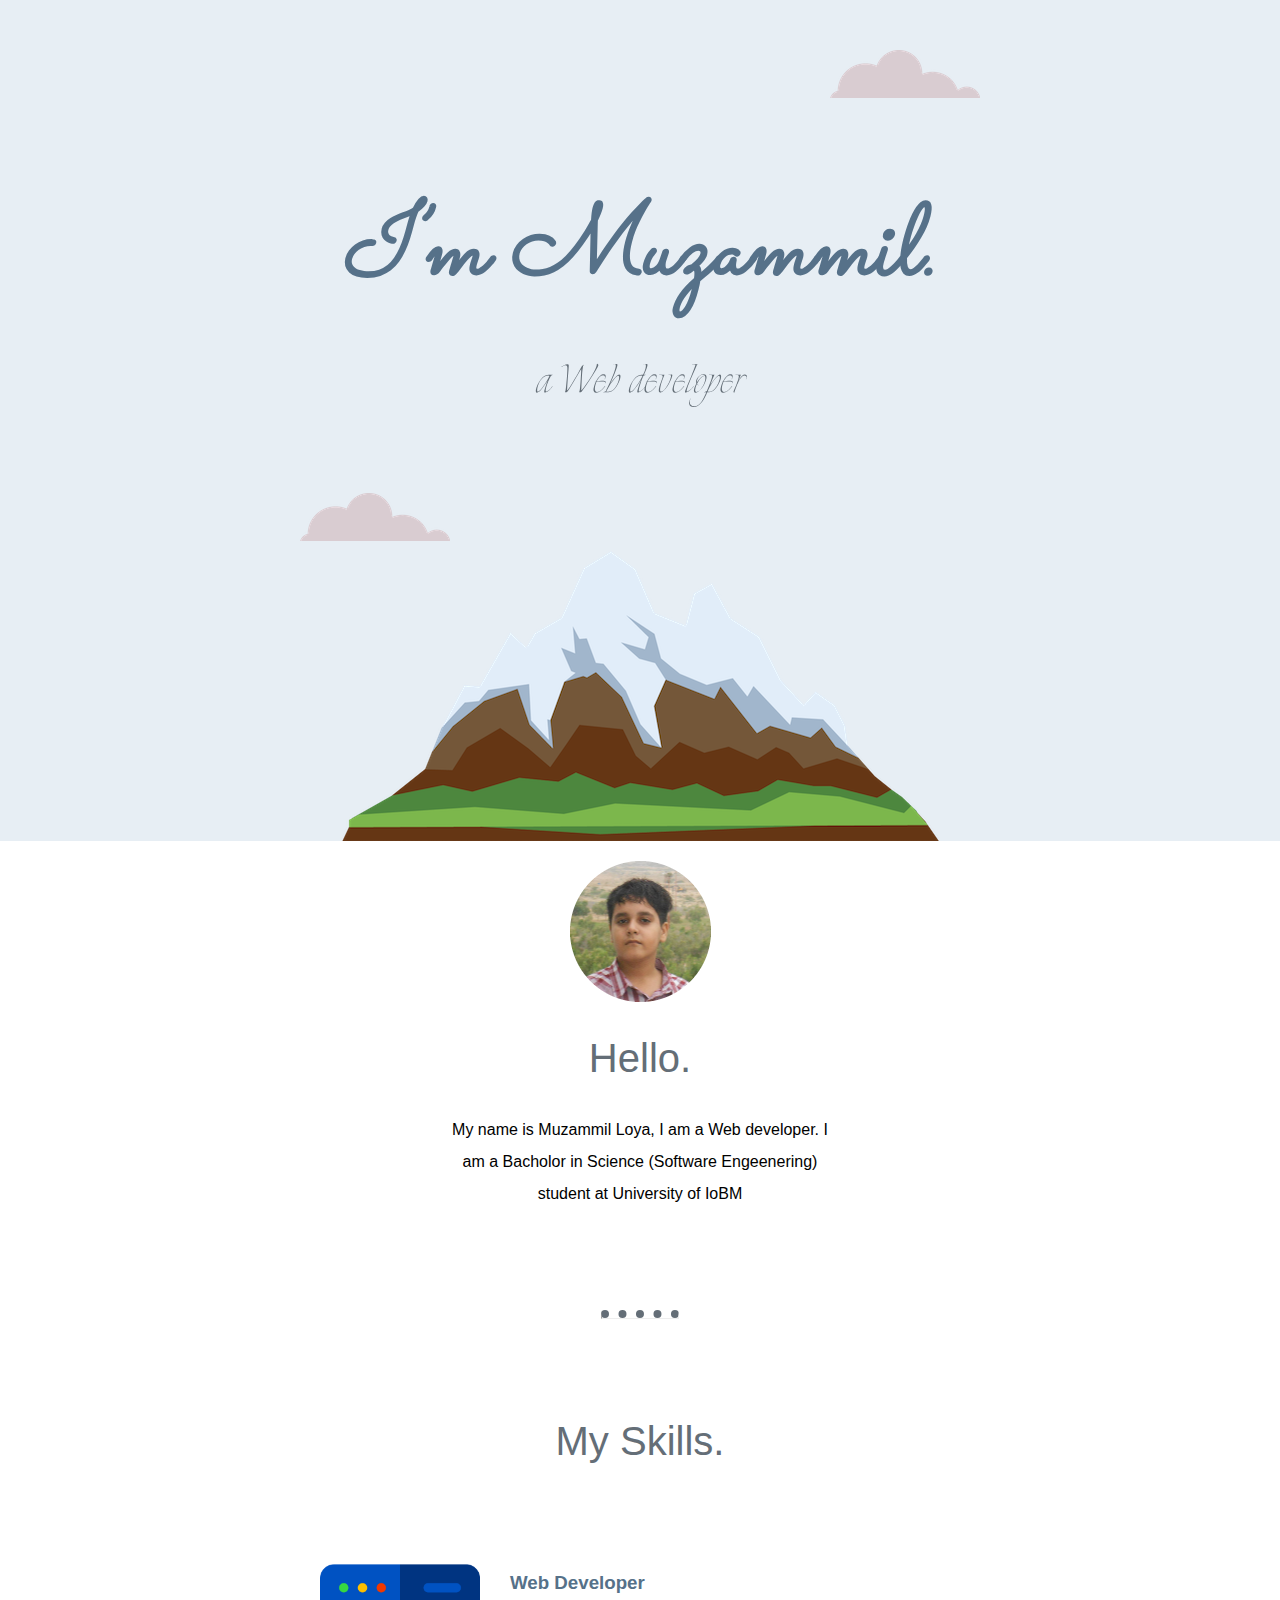
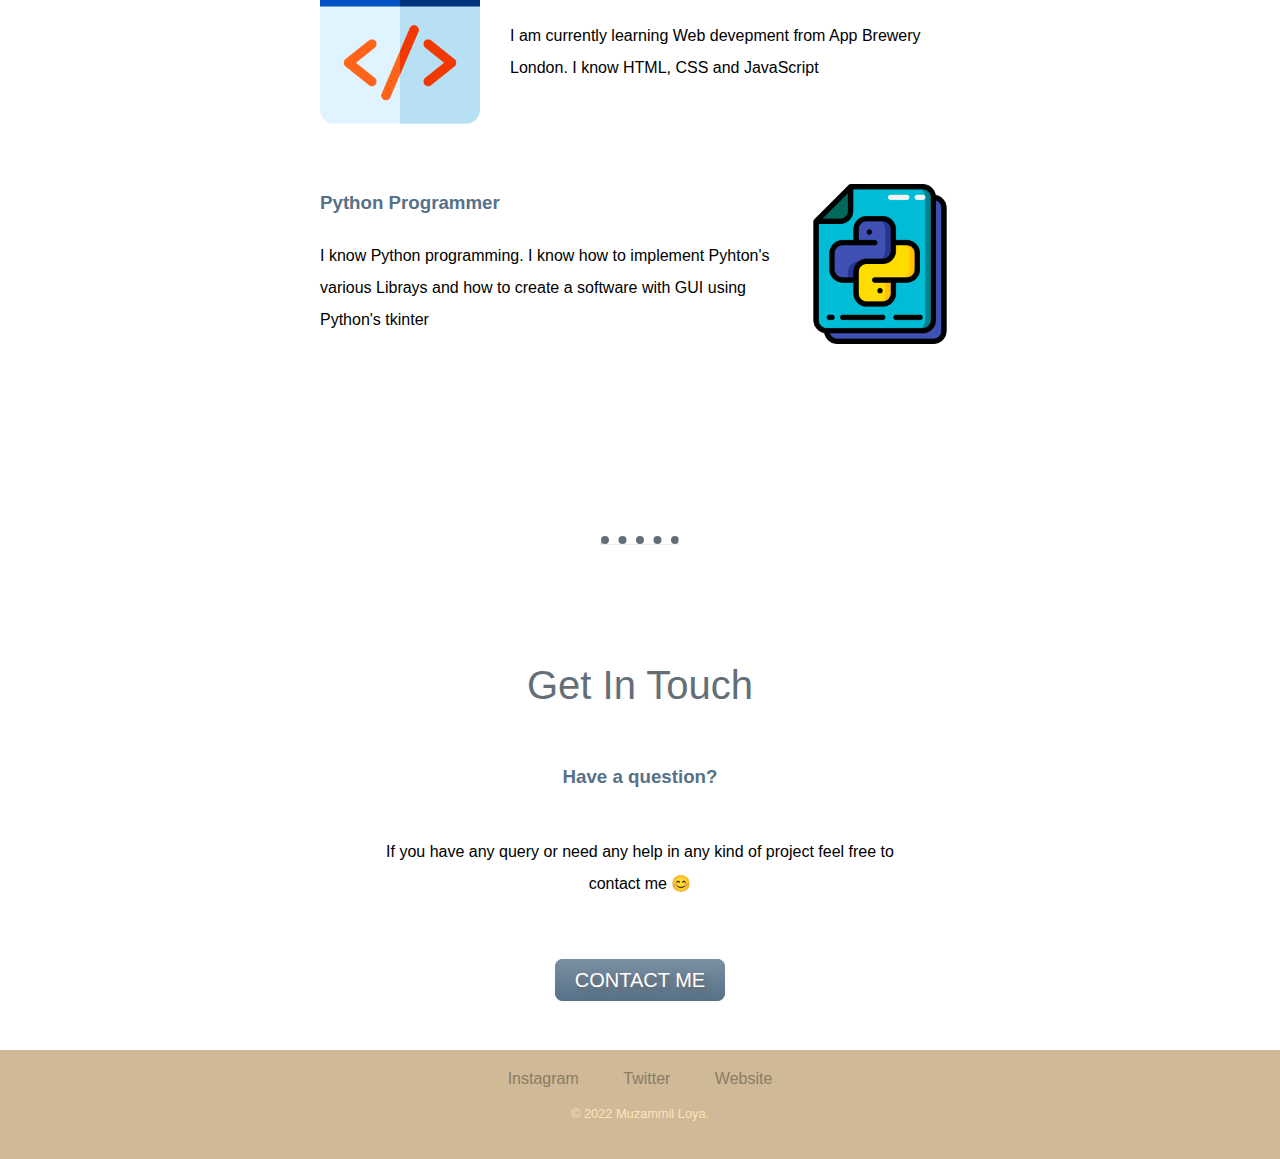
<file: CSS - My Site/index.html>
<!DOCTYPE html>
<html lang="en">
<head>
    <meta charset="UTF-8">
    <title>Muzammil Loya</title>
    <link rel="stylesheet" href="css/styles.css">
    <link rel="shortcut icon" href="images/favicon.ico" type="image/x-icon">
    <link rel="preconnect" href="https://fonts.googleapis.com">
    <link rel="preconnect" href="https://fonts.gstatic.com" crossorigin>
    <link href="https://fonts.googleapis.com/css2?family=Explora&family=Roboto+Slab&family=Sacramento&display=swap" rel="stylesheet">
</head>
<body>
    <div id="top-container">
        <img class="top-cloud" src="images/cloud.png" alt="cloud-img">
        <h1>I’m Muzammil.</h1>
        <p class="sub-title">a Web developer</p>
        <img class="bottom-cloud" src="images/cloud.png" alt="cloud-img">
        <img class="mountain" src="images/mountain.png" alt="mountain-img">
    </div>
    <div class="middle-container">
        <div class="profile">
          <img src="images/Muzammil-modified.png" alt="Muzammil's profile-pic">
          <h2>Hello.</h2>
          <p class="intro">My name is Muzammil Loya, I am a Web developer. I am a Bacholor in Science (Software Engeenering) student at University of IoBM</p>
        </div>
        <hr>
        <div class="skills">
          <h2>My Skills.</h2>
          <div class="skill-row">
            <img class="web-development-icon" src="images/web-development.png" alt="WebDevelopment-pic">
            <h3>Web Developer</h3>
            <p>I am currently learning Web devepment from App Brewery London. I know HTML, CSS and JavaScript</p>
          </div>
          <div class="skill-row">
            <img class="python-icon" src="images/file.png" alt="python-logo">
            <h3>Python Programmer</h3>
            <p>I know Python programming. I know how to implement Pyhton's various Librays and how to create a software with GUI using Python's tkinter</p>
          </div>
        </div>
        <hr style="margin-top: 200px;">
        <div class="contact-me">
          <h2>Get In Touch</h2>
          <h3>Have a question?</h3>
          <p class="contact-message">If you have any query or need any help in any kind of project feel free to contact me 😊</p>
          <a class="btn" href="mailto:muzammilloya0@gmail.com">CONTACT ME</a>
        </div>
    </div>
      
      
    <div class="bottom-container">
        <a class="footer-link" href="https://www.instagram.com/_muzammil_04/">Instagram</a>
        <a class="footer-link" href="https://twitter.com/MuzammilLoya">Twitter</a>
        <a class="footer-link" href="https://www.appbrewery.co/">Website</a>
        <p class="copyright">© 2022 Muzammil Loya.</p>
    </div>
      
</body>
</html>
</file>
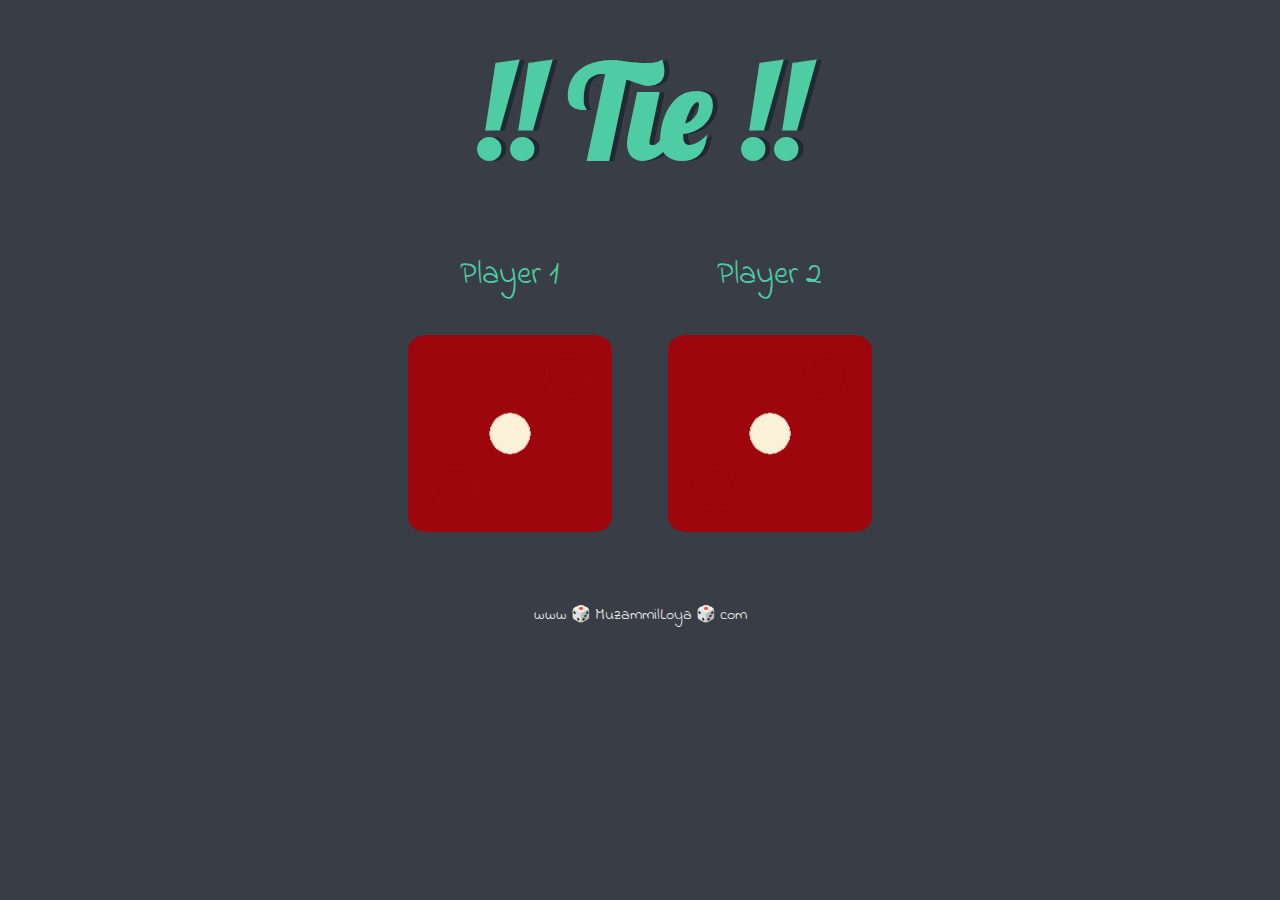
<file: Dice Challenge/index.html>
<!DOCTYPE html>
<html lang="en" dir="ltr">

<head>
  <meta charset="utf-8">
  <title>Dicee</title>
  <link rel="stylesheet" href="styles.css">
  <link href="https://fonts.googleapis.com/css?family=Indie+Flower|Lobster" rel="stylesheet">

</head>

<body>

  <div class="container">
    <h1>Refresh Me</h1>

    <div class="dice">
      <p>Player 1</p>
      <img class="img1" src="images/dice6.png">
    </div>

    <div class="dice">
      <p>Player 2</p>
      <img class="img2" src="images/dice6.png">
    </div>

  </div>

  <script src="index.js"></script>

</body>

<footer>
  www 🎲 MuzammilLoya 🎲 com
</footer>

</html>
</file>
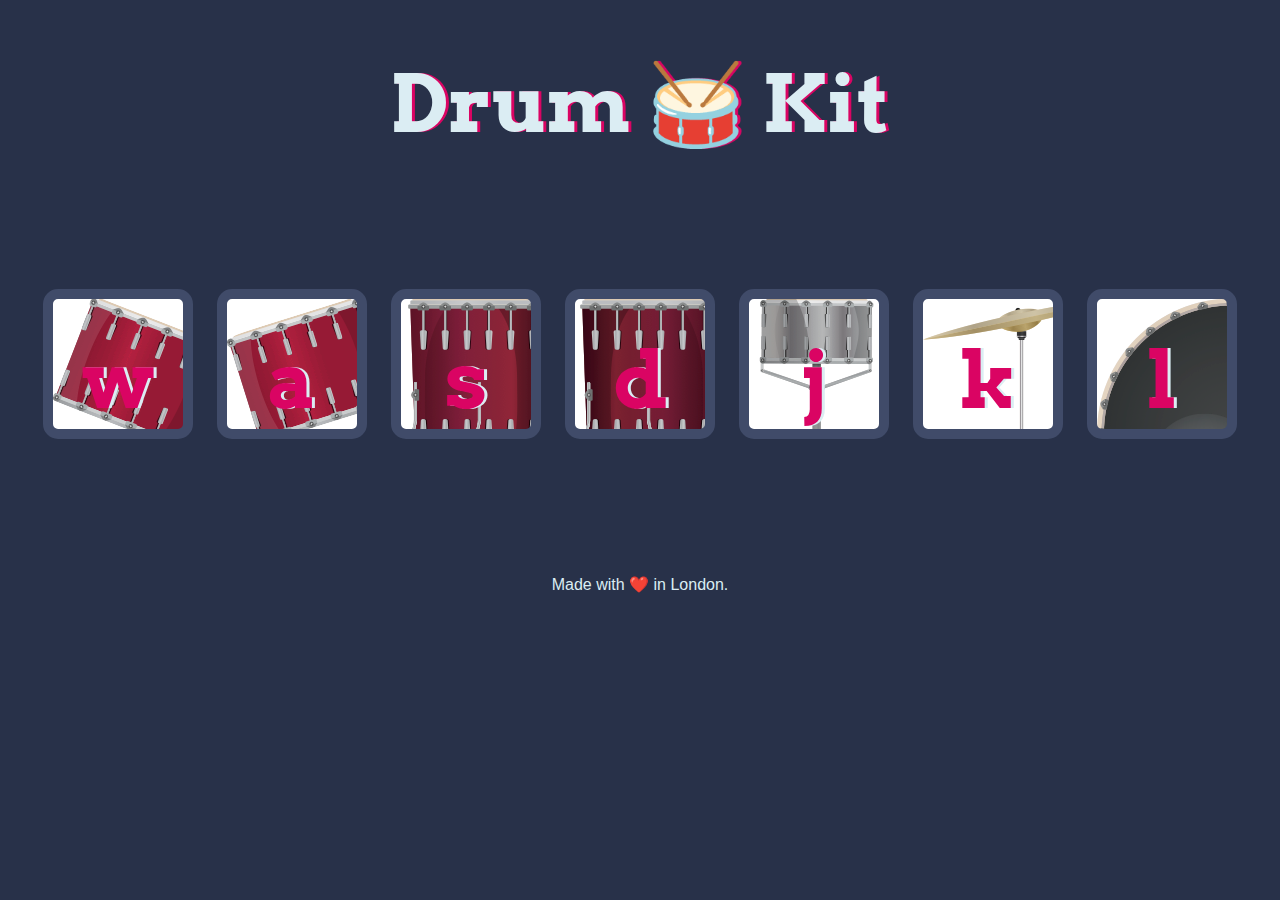
<file: Drum Kit /index.html>
<!DOCTYPE html>
<html lang="en" dir="ltr">

<head>
  <meta charset="utf-8">
  <title>Drum Kit</title>
  <link rel="stylesheet" href="styles.css">
  <link href="https://fonts.googleapis.com/css?family=Arvo" rel="stylesheet">
</head>

<body>

  <h1 id="title">Drum 🥁 Kit</h1>
  <div class="set">
    <button class="w drum">w</button>
    <button class="a drum">a</button>
    <button class="s drum">s</button>
    <button class="d drum">d</button>
    <button class="j drum">j</button>
    <button class="k drum">k</button>
    <button class="l drum">l</button>
  </div>




  <script src="index.js" charset="utf-8"></script>
</body>
<footer>
  Made with ❤️ in London.
</footer>

</html>
</file>
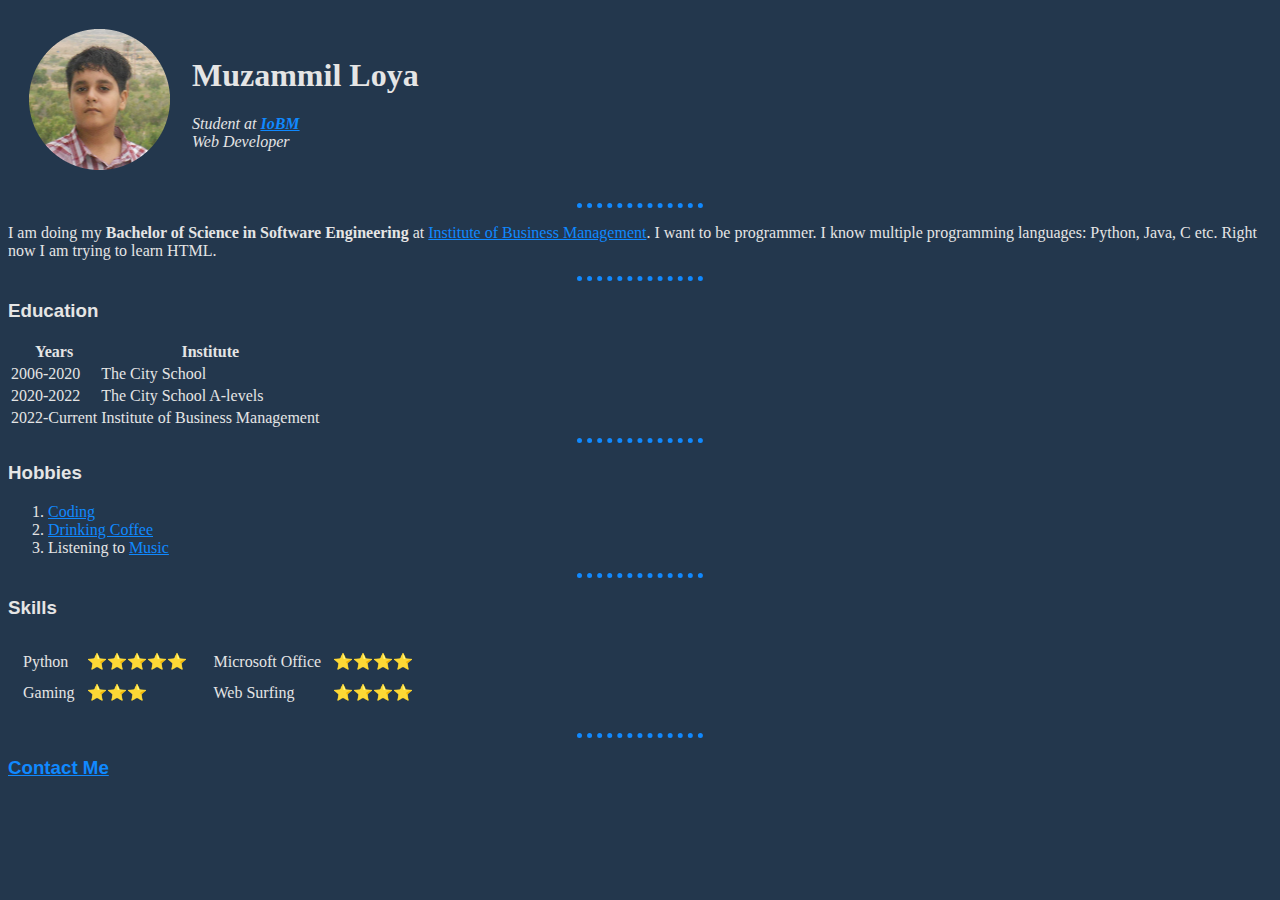
<file: HTML-Personal SIte/index.html>
<!DOCTYPE html>
<html lang="en">
<head>
    <meta charset="UTF-8">
    <title>Muzammil's Website 🙃</title>
    <link rel="stylesheet" href="css/style.css">
</head>
<body >
    <table cellspacing=20>
        <tr>
            <td><img src="Muzammil-modified.png" alt="Muzammil Loya's Profile Picture"></td>
            <td>
                <h1>Muzammil Loya</h1>
                <p>
                    <em>Student at <strong><a href="https://www.iobm.edu.pk/">IoBM</a></strong></em>
                    <br>
                    <em>Web Developer</em>
                 </p>
            </td>
        </tr>
    </table>
    <hr>
    <p>I am doing my <strong>Bachelor of Science in Software Engineering</strong> at <a href="https://www.iobm.edu.pk/">Institute of Business Management</a>. I want to be programmer. I know multiple programming languages: Python, Java, C etc. Right now I am trying to learn HTML.</p>
    <hr>
    <h3>Education</h3>
    <table>
        <thead>
            <tr>
            <th>Years</th>
            <th>Institute</th>
        </tr> 
        </thead>
        <tbody>
            <tr>
                <td>2006-2020</td>
                <td>The City School</td>
            </tr>
            <tr>
                <td>2020-2022</td>
                <td>The City School A-levels</td>
            </tr>
            <tr>
                <td>2022-Current</td>
                <td>Institute of Business Management</td>
            </tr>
        </tbody>
        <tfoot>
            <!--Table Footer if any-->
        </tfoot>
    </table>
    <hr>
    <h3>Hobbies</h3>
    <ol>
        <li><a href="https://www.google.com/search?rlz=1C5CHFA_enPK754PK754&sxsrf=AJOqlzUL9_lXuPx_2DxJUcAjaDRIwRcQZQ:1673701204015&q=coding&tbm=isch&sa=X&ved=2ahUKEwilvObtjsf8AhWY7rsIHVmBA9sQ0pQJegQIDhAB&biw=1920&bih=912">Coding</a></li>
        <li><a href="https://www.google.com/imgres?imgurl=https%3A%2F%2Fwww.tastingtable.com%2Fimg%2Fgallery%2Fwhat-happens-to-your-body-when-you-drink-coffee-before-eating%2Fl-intro-1651645259.jpg&imgrefurl=https%3A%2F%2Fwww.tastingtable.com%2F853522%2Fwhat-happens-to-your-body-when-you-drink-coffee-before-eating%2F&tbnid=yjcGKcxVz47OxM&vet=12ahUKEwiUrI2Pj8f8AhUTrycCHWrZA_8QMygSegUIARCGAg..i&docid=GHYADS8fM3gFHM&w=1600&h=901&q=drinking%20coffee&ved=2ahUKEwiUrI2Pj8f8AhUTrycCHWrZA_8QMygSegUIARCGAg">Drinking Coffee</a></li>
        <li>Listening to <a href="https://www.google.com/search?rlz=1C5CHFA_enPK754PK754&hl=en&sxsrf=AJOqlzWaax2TewndryVpwuYS5hb97hHZ7Q:1673701346057&q=Music+songs&uds=iw2AW3sibCI6InNvbmdzIiwicHEiOiJtdXNpYyJ9XQM&sa=X&ved=2ahUKEwjggMSxj8f8AhWdgv0HHVtrAhMQxKsJegQIVBAB&ictx=0&biw=1920&bih=912&dpr=1">Music</a></li>
    </ol>
    <hr>
    <h3>Skills</h3>
    <p>
        <table cellspacing=3>
            <tr>
                <td><table cellspacing=10>
                    <tr>
                        <td>Python</td>
                        <td>⭐️⭐️⭐️⭐️⭐️</td>
                    </tr>
                    <tr>
                        <td>Gaming</td>
                        <td>⭐️⭐️⭐️</td>
                    </tr>
                </table></td>
                <td><table cellspacing=10>
                    <tr>
                        <td>Microsoft Office</td>
                        <td>⭐️⭐️⭐️⭐️</td>
                    </tr>
                    <tr>
                        <td>Web Surfing</td>
                        <td>⭐️⭐️⭐️⭐️</td>
                    </tr>
                </table></td>
            </tr>
        </table>
    </p>
    <hr>
    <h3><a href="ContactMe.html">Contact Me</a></h3>
</body>
</html>
</file>
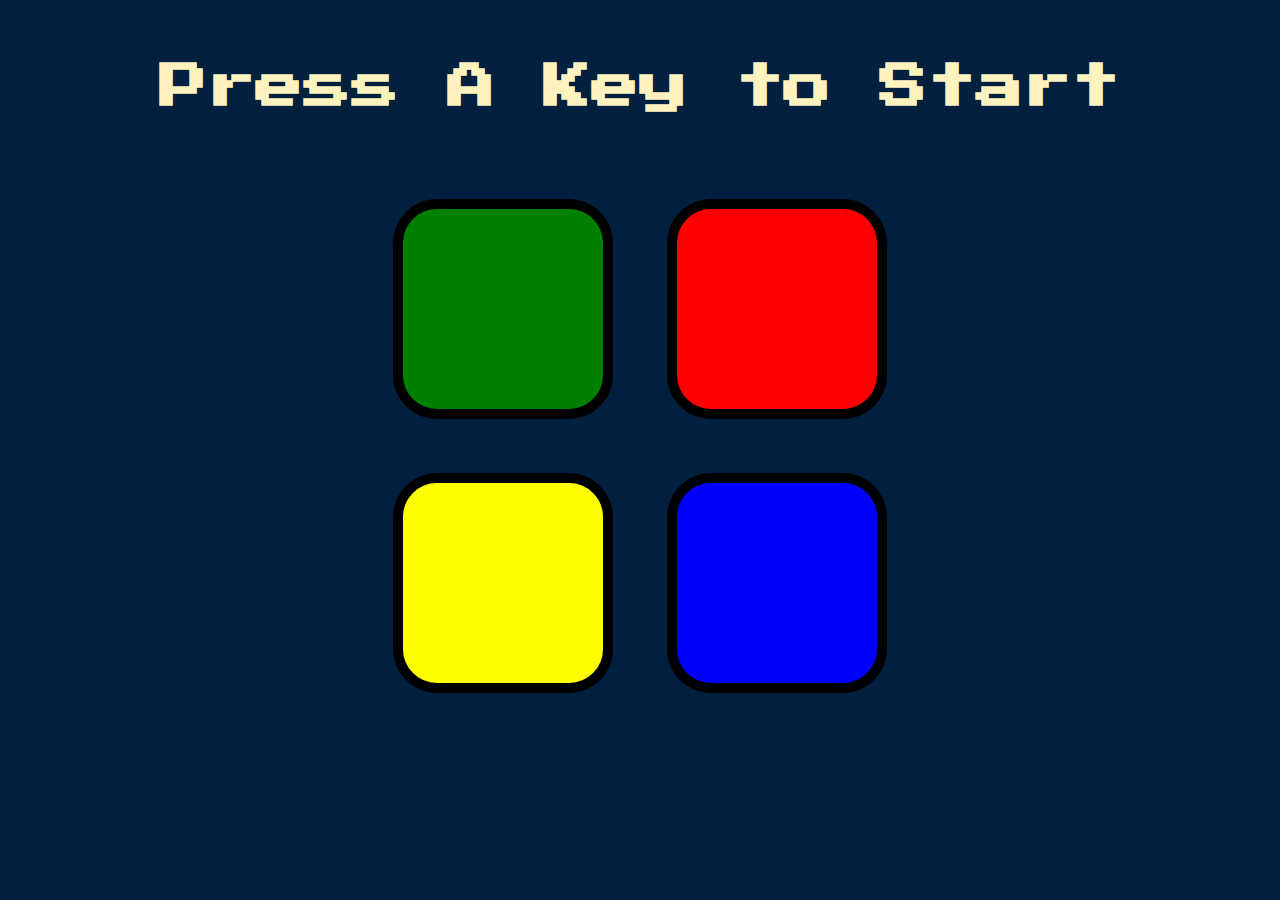
<file: Simon Game Challenge /index.html>
<!DOCTYPE html>
<html lang="en" dir="ltr">

<head>
	<meta charset="utf-8">
	<title>Simon</title>
	<link rel="stylesheet" href="styles.css">
	<link href="https://fonts.googleapis.com/css?family=Press+Start+2P" rel="stylesheet">
</head>

<body>
	<h1 id="level-title">Press A Key to Start</h1>
	<div class="container">
		<div lass="row">

			<div type="button" id="green" class="btn green">

			</div>

			<div type="button" id="red" class="btn red">

			</div>
		</div>

		<div class="row">

			<div type="button" id="yellow" class="btn yellow">

			</div>
			<div type="button" id="blue" class="btn blue">

			</div>

		</div>

	</div>

	<script src="https://ajax.googleapis.com/ajax/libs/jquery/3.6.3/jquery.min.js"></script>
	<script src="index.js"></script>

</body>

</html>
</file>
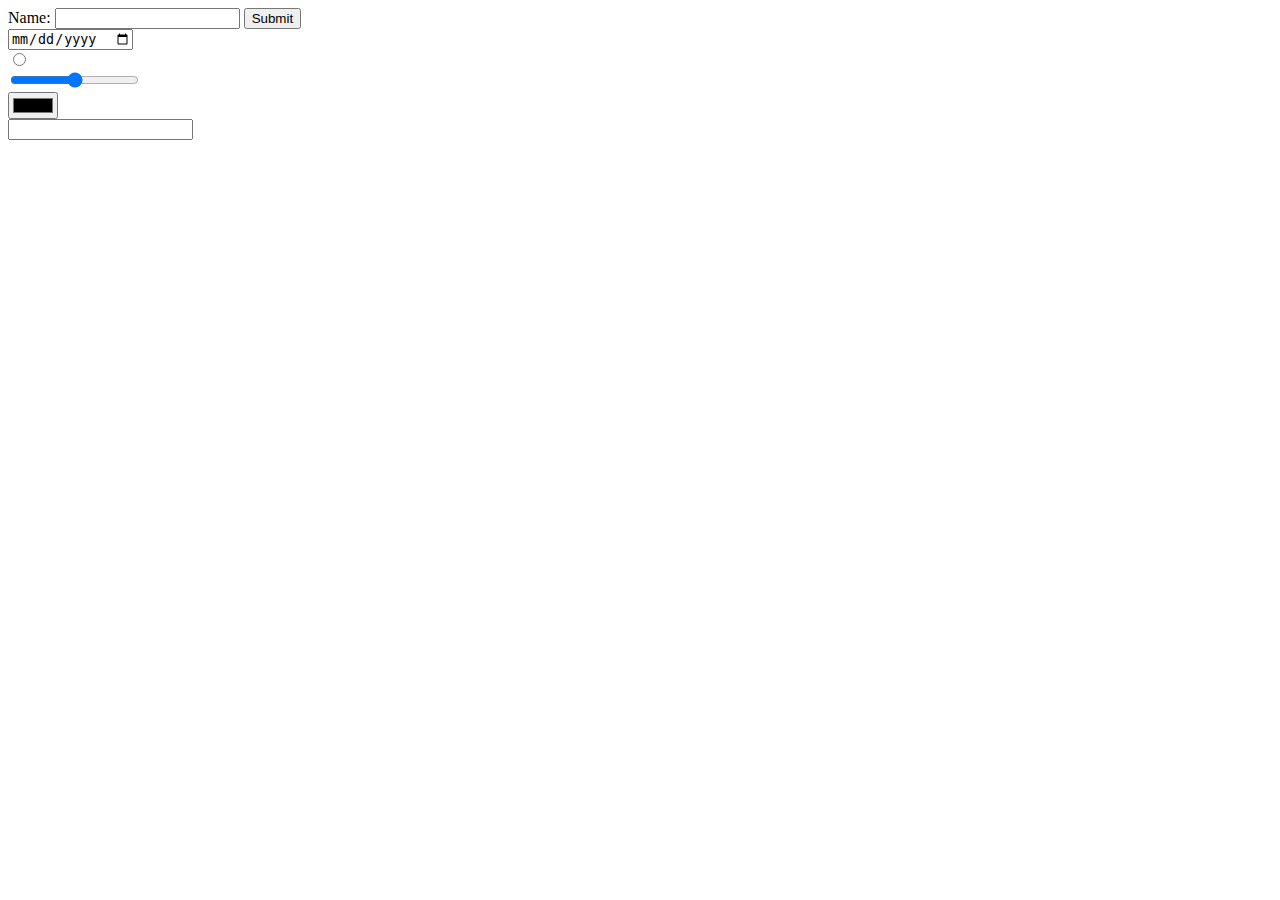
<file: input.html>
<!DOCTYPE html>
<html lang="en">
<head>
    <meta charset="UTF-8">
    <meta http-equiv="X-UA-Compatible" content="IE=edge">
    <meta name="viewport" content="width=device-width, initial-scale=1.0">
    <title>Input Method</title>
</head>
<body>
    <form action="">
        <label>Name:</label>
        <input type="text">
        <input type="submit"><br>
        <input type="date"><br>
        <input type="radio"><br>
        <input type="range"><br>
        <input type="color"><br>
        <input type="email" required>
    </form>
</body>
</html>
</file>
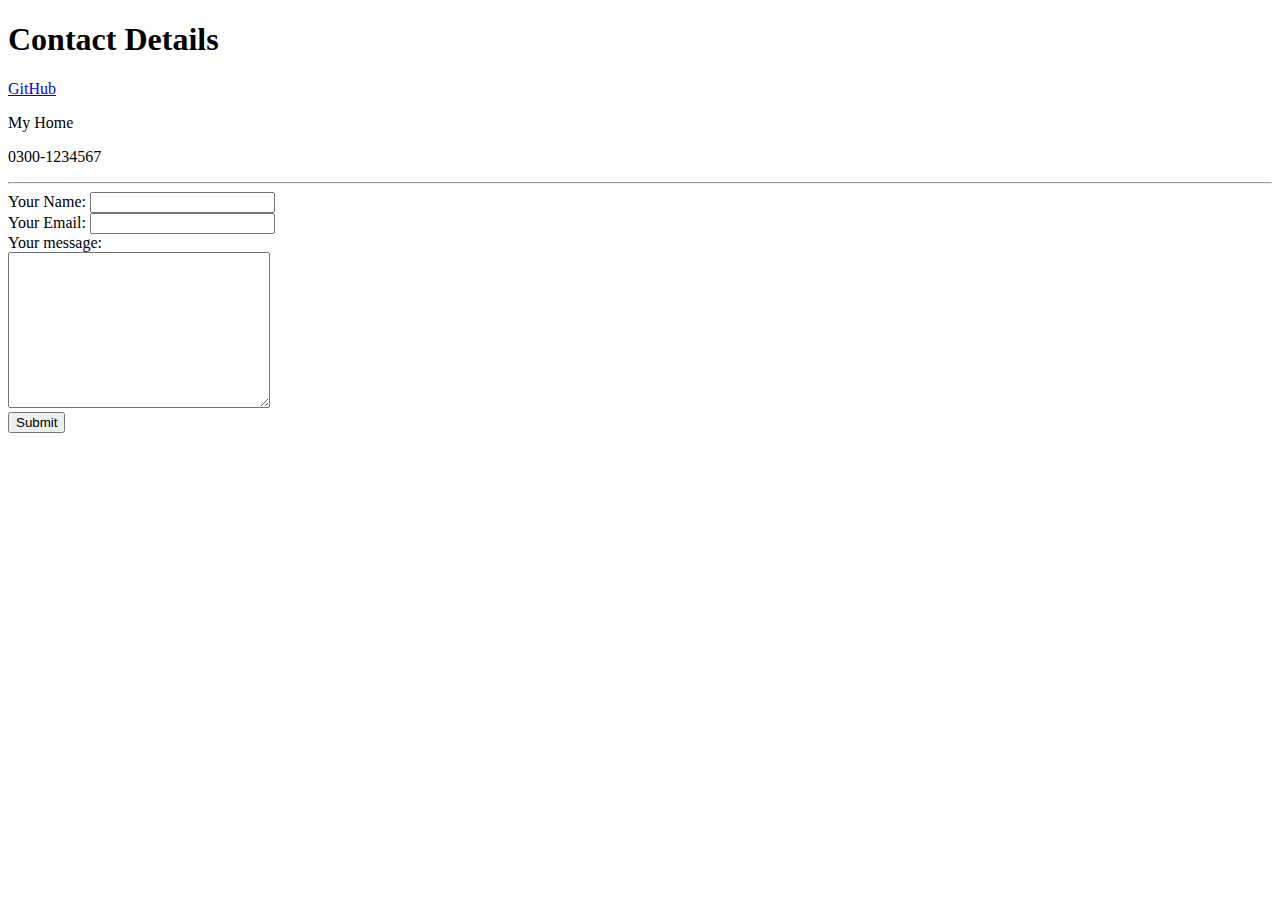
<file: HTML-Personal SIte/ContactMe.html>
<!DOCTYPE html>
<html lang="en">
<head>
    <meta charset="UTF-8">
    <title>Contact</title>
</head>
<body>
    <h1>Contact Details</h1>
    <p><a href="https://github.com/Muzammil-cyber">GitHub</a></p>
    <p>My Home</p>
    <p>0300-1234567</p>
    <hr>
    <form action="mailto:dummy@gamil.com" method="post" enctype="text/plain">
        <label>Your Name:</label>
        <input type="text" name="yourName"><br>
        <label>Your Email:</label>
        <input type="email" name="yourEmail"><br>
        <label>Your message:</label><br>
        <textarea name="yourMessage" cols="30" rows="10"></textarea><br>
        <input type="submit">
    </form>
</body>
</html>
</file>
<file: CSS - My Site/css/styles.css>
body {
    margin: 0px;
    text-align: center;
    font-family: adobe-garamond-pro,HelveticaNeue-Light,"Helvetica Neue Light","Helvetica Neue",Helvetica,Arial,"Lucida Grande",sans-serif;
}
a {
    color: #8b7c65;
    margin: 10px 20px;
    text-decoration: none;
    font-family: adobe-garamond-pro,HelveticaNeue-Light,"Helvetica Neue Light","Helvetica Neue",Helvetica,Arial,"Lucida Grande",sans-serif;
}
a:hover {
    color: #ffe2b7;
}
h1 {   
    margin-top: 80px;
    font-family: 'Sacramento', cursive;
    margin-bottom: 0px;
    /*color: #e7eef4;*/
    color: #567189;
    font-size: 6.25rem; /*16px = 100% = 1em*/
    font-style: italic;
    
}
img{
    vertical-align: middle;
}
.sub-title {
    font-family: 'Explora', cursive;
    font-size: 3.3rem;
    margin-top: 0px;
    color: #646e77;
    font-weight: normal;
}
h2 {
    color: #646e77;
    font-size: 2.5rem;
    font-weight: normal;
}
h3{
    color: #567189;
}
hr {
    width: 6%;
    
    border-top: #646e77 dotted 8px;
    margin: 100px auto;
}
p {
    line-height: 2;
}
#top-container{
    background-color: #e7eef4;
    padding-top: 100px;
    position: relative;
    
}
.middle-container{
    background-color: white;
    padding-top: 20px;
    padding-bottom: 10px;
}
.intro{
    width: 30%;
    margin: auto;
}
.web-development-icon {
    width: 25%;
    height: auto;
    float: left;
    margin-right: 30px;

}
.python-icon {
    width: 25%;
    height: auto;
    float: right;
    margin-left: 10px;
}

.skill-row {
    width: 50%;
    margin: 100px auto;
    text-align: left;
    line-height: 2;
}
.contact-me {
    line-height: 2;
    margin: 40px auto;
}

.bottom-container{
    background-color: #CFB997;
    padding: 20px;

}

.top-cloud{
    position:absolute;
    right: 300px;
    top: 50px;
}
.bottom-cloud {
    position: absolute;
    left: 300px;
    bottom: 300px;
}
.btn {
    background: #7B8FA1;
    background-image: -webkit-linear-gradient(top, #7B8FA1, #567189);
    background-image: -moz-linear-gradient(top, #7B8FA1, #567189);
    background-image: -ms-linear-gradient(top, #7B8FA1, #567189);
    background-image: -o-linear-gradient(top, #7B8FA1, #567189);
    background-image: linear-gradient(to bottom, #7B8FA1, #567189);
    -webkit-border-radius: 8;
    -moz-border-radius: 8;
    border-radius: 8px;
    text-shadow: 4px 4px 4px #666666;
    font-family: adobe-garamond-pro,HelveticaNeue-Light,"Helvetica Neue Light","Helvetica Neue",Helvetica,Arial,"Lucida Grande",sans-serif;
    color: #ffffff;
    font-size: 20px;
    padding: 10px 20px 10px 20px;
    text-decoration: none;
  }
  
  .btn:hover {
    background: #6b97bd;
    background-image: -webkit-linear-gradient(top, #6b97bd, #84aec9);
    background-image: -moz-linear-gradient(top, #6b97bd, #84aec9);
    background-image: -ms-linear-gradient(top, #6b97bd, #84aec9);
    background-image: -o-linear-gradient(top, #6b97bd, #84aec9);
    background-image: linear-gradient(to bottom, #6b97bd, #84aec9);
    text-decoration: none;
  }
.contact-message {
    width: 40%;
    margin: 40px auto 60px;
}
.copyright {
    color: #ffe2b7;
    font-size: 0.80em;
}
</file>
<file: Dice Challenge/styles.css>
.container {
  width: 70%;
  margin: auto;
  text-align: center;
}

.dice {
  text-align: center;
  display: inline-block;

}

body {
  background-color: #393E46;
}

h1 {
  margin: 30px;
  font-family: 'Lobster', cursive;
  text-shadow: 5px 0 #232931;
  font-size: 8rem;
  color: #4ECCA3;
}

p {
  font-size: 2rem;
  color: #4ECCA3;
  font-family: 'Indie Flower', cursive;
}

img {
  width: 80%;
}

footer {
  margin-top: 5%;
  color: #EEEEEE;
  text-align: center;
  font-family: 'Indie Flower', cursive;

}
</file>
<file: Drum Kit /styles.css>
body {
  text-align: center;
  background-color: #283149;
}

h1 {
  font-size: 5rem;
  color: #DBEDF3;
  font-family: "Arvo", cursive;
  text-shadow: 3px 0 #DA0463;

}

footer {
  color: #DBEDF3;
  font-family: sans-serif;
}

.w {
  background-image: url("images/tom1.png");
}

.a {
  background-image: url("images/tom2.png");
}

.s {
  background-image: url("images/tom3.png");
}

.d {
  background-image: url("images/tom4.png");
}

.j {
  background-image: url("images/snare.png");
}

.k {
  background-image: url("images/crash.png");
}

.l {
  background-image: url("images/kick.png");
}

.set {
  margin: 10% auto;
}

.game-over {
  background-color: red;
  opacity: 0.8;
}

.pressed {
  box-shadow: 0 3px 4px 0 #DBEDF3;
  opacity: 0.5;
}

.red {
  color: red;
}

.drum {
  outline: none;
  border: 10px solid #404B69;
  font-size: 5rem;
  font-family: 'Arvo', cursive;
  line-height: 2;
  font-weight: 900;
  color: #DA0463;
  text-shadow: 3px 0 #DBEDF3;
  border-radius: 15px;
  display: inline-block;
  width: 150px;
  height: 150px;
  text-align: center;
  margin: 10px;
  background-color: white;
}
</file>
<file: HTML-Personal SIte/css/style.css>
body {
    background-color: #23374D;
    color: #E5E5E5;
    font-family: "copperplate",fantasy;
}

hr {
    border-style: none;
    border-top-style: dotted;
    width: 10%;
    border-width: thick;
    border-color: #1089ff;
}

h1 {
    color: #E5E5E5;
    font-family: cursive;
}
h3 {
    color: #E5E5E5;
    font-family: 'Lucida Sans', 'Lucida Sans Regular', 'Lucida Grande', 'Lucida Sans Unicode', Geneva, Verdana, sans-serif;
}

text {
    color: #EEEEEE ;
}
a {
    color: #1089ff;
}
</file>
<file: Simon Game Challenge /styles.css>
body {
  text-align: center;
  background-color: #011F3F;
}

#level-title {
  font-family: 'Press Start 2P', cursive;
  font-size: 3rem;
  margin:  5%;
  color: #FEF2BF;
}

.container {
  display: block;
  width: 50%;
  margin: auto;

}

.btn {
  margin: 25px;
  display: inline-block;
  height: 200px;
  width: 200px;
  border: 10px solid black;
  border-radius: 20%;
}

.game-over {
  background-color: red;
  opacity: 0.8;
}

.red {
  background-color: red;
}

.green {
  background-color: green;
}

.blue {
  background-color: blue;
}

.yellow {
  background-color: yellow;
}

.pressed {
  box-shadow: 0 0 20px white;
  background-color: grey;
}
</file>
